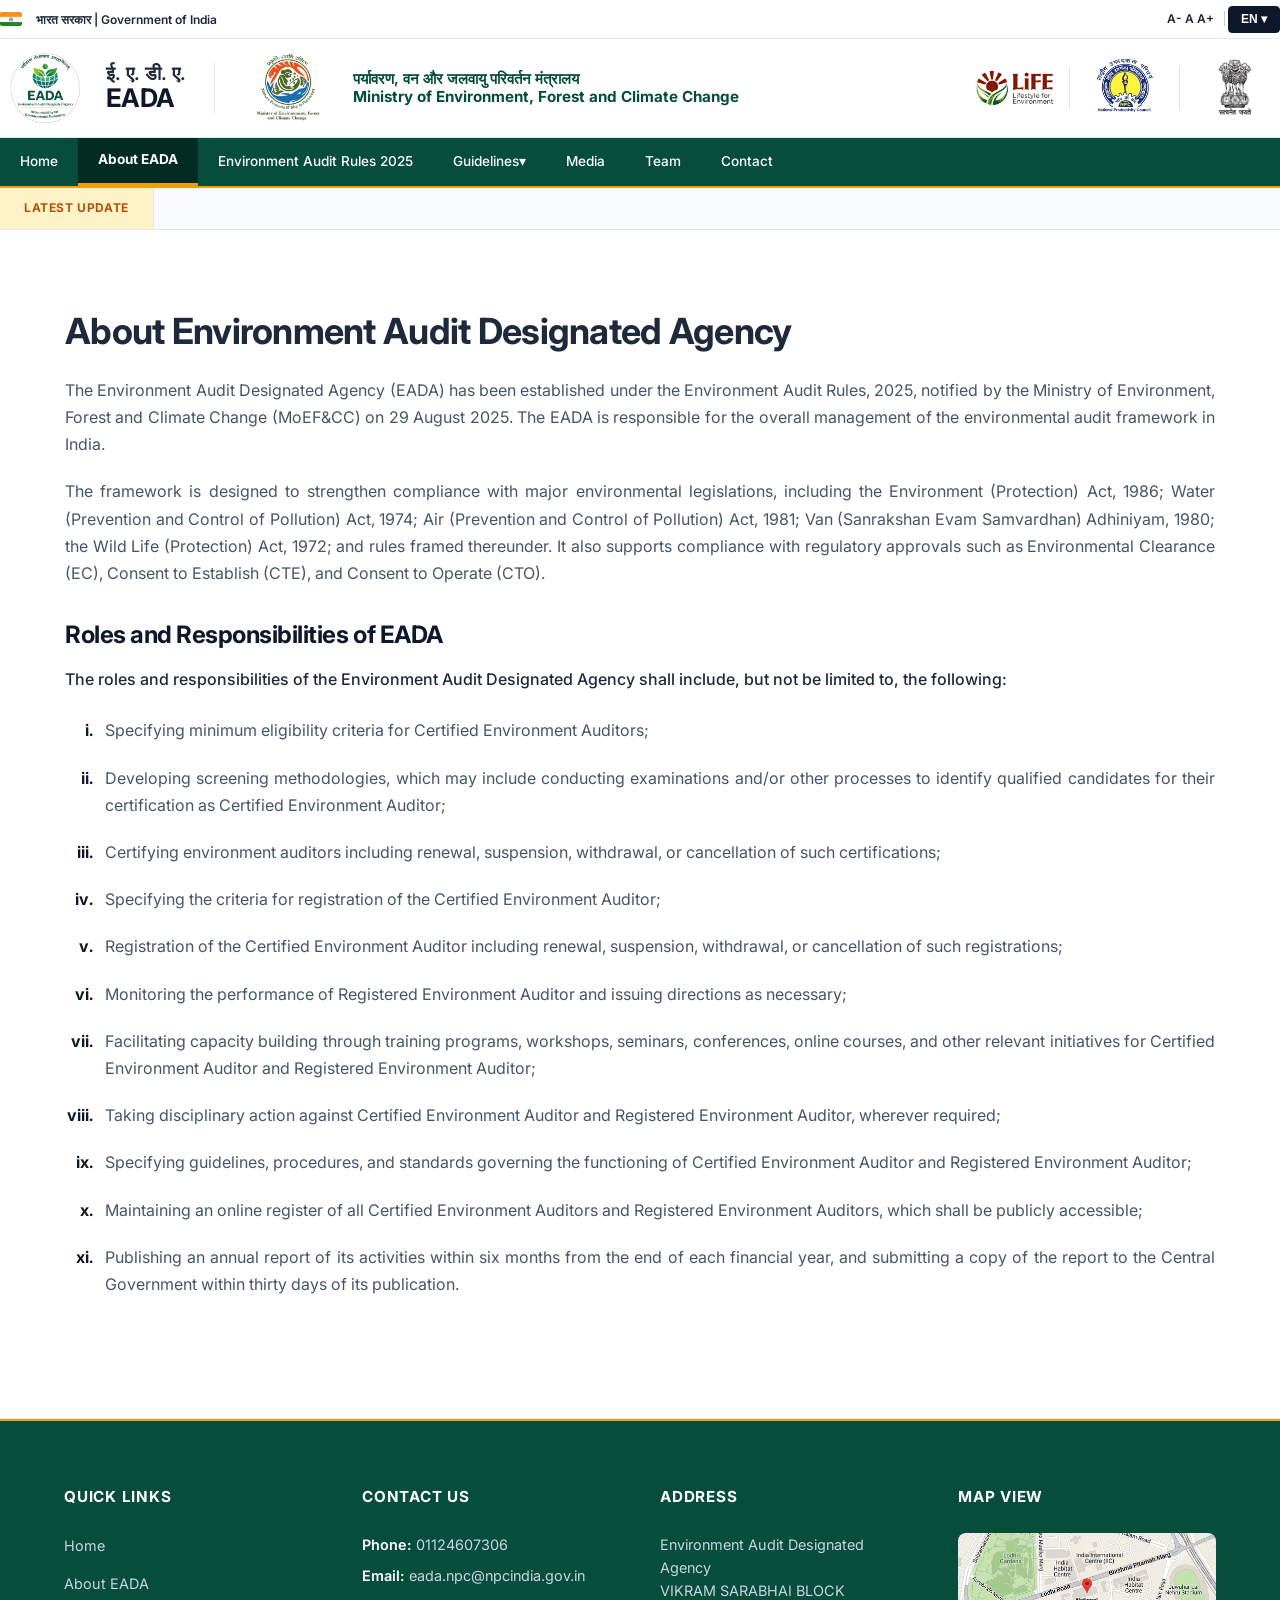
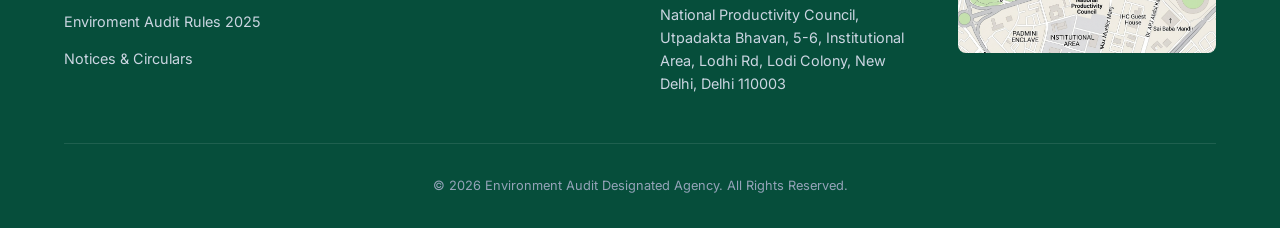
<file: about.html>
<!DOCTYPE html>
<html lang="en">
<head>
    <meta charset="utf-8" />
    <meta name="viewport" content="width=device-width, initial-scale=1" />
    <meta name="description" content="Environment Audit Designated Agency (EADA) - Precise Reference Branding" />
    <title>About EADA | Environment Audit Designated Agency</title>

    <link rel="preconnect" href="https://fonts.googleapis.com">
    <link rel="preconnect" href="https://fonts.gstatic.com" crossorigin>
    <link href="https://fonts.googleapis.com/css2?family=Inter:wght@400;500;600;700;800;900&display=swap" rel="stylesheet">
    
    <link rel="stylesheet" href="css/style.css">
</head>
<body>

    <div class="gov-strip">
        <div class="container gov-strip-inner">
            <div class="gov-left">
                <img src="images/india-flag.png" alt="India Flag" class="india-flag">
                <span>भारत सरकार | Government of India</span>
            </div>
            <div class="brand-right" style="gap: 1rem;">
                <span style="border-right: 1px solid #ccc; padding-right: 10px;">A- A A+</span>
                <div class="util-dropdown-wrap">
                    <button class="util-dropdown-btn" id="lang-btn" aria-expanded="false" aria-haspopup="true">EN ▾</button>
                    <div class="lang-menu" id="lang-menu">
                        <a href="#" class="lang-item" id="lang-en">English</a>
                        <a href="#" class="lang-item" id="lang-hi">हिन्दी</a>
                    </div>
                </div>
            </div>
        </div>
    </div>

    <div class="branding-strip">
        <div class="container branding-inner">
            <!-- Left Side: EADA + Ministry Text -->
            <div class="brand-section branding-left">
                <div class="eada-identity">
                    <div class="brand-logo-box">
                        <img src="images/branding/logo_eada.png" alt="EADA" class="eada-logo-main">
                    </div>
                    <div class="eada-text-block">
                        <p class="eada-hindi">ई. ए. डी. ए.</p>
                        <p class="eada-english"><strong>EADA</strong></p>
                    </div>
                </div>
                
                <div class="brand-divider-v"></div>

                <div class="brand-logo-box">
                    <img src="images/branding/logo_moefcc.png" alt="MoEFCC">
                </div>

                <div class="ministry-text-block">
                    <p class="min-hindi">पर्यावरण, वन और जलवायु परिवर्तन मंत्रालय</p>
                    <p class="min-english">Ministry of Environment, Forest and Climate Change</p>
                </div>
            </div>

            <!-- Right Side: All Logos Group -->
            <div class="brand-section branding-right">
                <div class="brand-logo-box life-logo">
                    <img src="images/branding/logo_life.png" alt="LiFE">
                </div>
                <a href="https://www.npcindia.gov.in/NPC/User/index" target="_blank" class="brand-logo-box npc-logo">
                    <img src="images/branding/logo_npc.png" alt="NPC">
                </a>
                <div class="brand-logo-box">
                    <img src="images/branding/logo_emblem.png" alt="Emblem">
                </div>
            </div>
        </div>
    </div>

    <div id="nav-overlay" class="nav-overlay"></div>

    <nav class="navbar-wrap">
        <div class="container nav-inner">
            <button class="menu-toggle" id="mobile-toggle" aria-label="Toggle navigation">
                <span></span>
                <span></span>
                <span></span>
            </button>
            <ul class="nav-links" id="nav-menu">
                <li><a href="index.html" class="nav-link" data-i18n="navHome">Home</a></li>
                <li><a href="about.html" class="nav-link active" data-i18n="navAbout">About EADA</a></li>
                <li><a href="https://static.pib.gov.in/WriteReadData/specificdocs/documents/2025/sep/doc202593627401.pdf" target="_blank" class="nav-link" data-i18n="navRules">Environment Audit Rules 2025</a></li>
                <li class="nav-item-dropdown">
                    <a href="#" class="nav-link nav-dropdown-trigger" onclick="return false;">
                        <span data-i18n="navGuidelines">Guidelines</span> 
                        <span class="dropdown-arrow">▾</span>
                    </a>
                    <div class="dropdown-menu">
                        <a href="docs/Guideline for CEA through RPL.pdf" target="_blank" class="dropdown-item" data-i18n="navCea">Guideline for CEA through RPL</a>
                        <a href="docs/Guideline for REA.pdf" target="_blank" class="dropdown-item" data-i18n="navRea">Guideline for REA</a>
                    </div>
                </li>
                <li><a href="index.html#media-section" class="nav-link" data-i18n="navMedia">Media</a></li>
                <li><a href="files/team-details-demo.pdf" class="nav-link">Team</a></li>
                <li><a href="#contact-section" class="nav-link" data-i18n="navContact">Contact</a></li>
            </ul>
        </div>
    </nav>

    <div class="notice-strip">
        <div class="notice-badge" data-i18n="noticeLabel">Latest Update</div>
        <div class="marquee-container">
            <div class="marquee-text" data-i18n="noticeText">Application forms for CEA (RPL) & REA will be available soon.</div>
        </div>
    </div>

    <section id="about-section" class="about-section">
        <div class="about-wrapper">
            <h2 class="about-title" data-i18n="aboutTitle">About Environment Audit Designated Agency</h2>
            <div class="about-content-body">
                <p data-i18n="aboutP1">The Environment Audit Designated Agency (EADA) has been established under the Environment Audit Rules, 2025, notified by the Ministry of Environment, Forest and Climate Change (MoEF&CC) on 29 August 2025. The EADA is responsible for the overall management of the environmental audit framework in India.</p>
                <p data-i18n="aboutP2">The framework is designed to strengthen compliance with major environmental legislations, including the Environment (Protection) Act, 1986; Water (Prevention and Control of Pollution) Act, 1974; Air (Prevention and Control of Pollution) Act, 1981; Van (Sanrakshan Evam Samvardhan) Adhiniyam, 1980; the Wild Life (Protection) Act, 1972; and rules framed thereunder. It also supports compliance with regulatory approvals such as Environmental Clearance (EC), Consent to Establish (CTE), and Consent to Operate (CTO).</p>
                <h3 class="about-subtitle" data-i18n="aboutRoles">Roles and Responsibilities of EADA</h3>
                <p data-i18n="aboutRolesIntro" style="font-weight: 500; color: var(--text-dark); margin-bottom: 1.5rem;">The roles and responsibilities of the Environment Audit Designated Agency shall include, but not be limited to, the following:</p>
                <ol type="i" class="roles-list">
                    <li data-i18n="aboutRolesP1_1">Specifying minimum eligibility criteria for Certified Environment Auditors;</li>
                    <li data-i18n="aboutRolesP1_2">Developing screening methodologies, which may include conducting examinations and/or other processes to identify qualified candidates for their certification as Certified Environment Auditor;</li>
                    <li data-i18n="aboutRolesP1_3">Certifying environment auditors including renewal, suspension, withdrawal, or cancellation of such certifications;</li>
                    <li data-i18n="aboutRolesP1_4">Specifying the criteria for registration of the Certified Environment Auditor;</li>
                    <li data-i18n="aboutRolesP1_5">Registration of the Certified Environment Auditor including renewal, suspension, withdrawal, or cancellation of such registrations;</li>
                    <li data-i18n="aboutRolesP1_6">Monitoring the performance of Registered Environment Auditor and issuing directions as necessary;</li>
                    <li data-i18n="aboutRolesP1_7">Facilitating capacity building through training programs, workshops, seminars, conferences, online courses, and other relevant initiatives for Certified Environment Auditor and Registered Environment Auditor;</li>
                    <li data-i18n="aboutRolesP1_8">Taking disciplinary action against Certified Environment Auditor and Registered Environment Auditor, wherever required;</li>
                    <li data-i18n="aboutRolesP1_9">Specifying guidelines, procedures, and standards governing the functioning of Certified Environment Auditor and Registered Environment Auditor;</li>
                    <li data-i18n="aboutRolesP1_10">Maintaining an online register of all Certified Environment Auditors and Registered Environment Auditors, which shall be publicly accessible;</li>
                    <li data-i18n="aboutRolesP1_11">Publishing an annual report of its activities within six months from the end of each financial year, and submitting a copy of the report to the Central Government within thirty days of its publication.</li>
                </ol>
            </div>
        </div>
    </section>

    <footer id="contact-section">
        <div class="footer-fluid-wrapper">
            <div class="footer-grid">
                <!-- Column 1: QUICK LINKS -->
                <div>
                    <h4 class="footer-heading" data-i18n="ftQuick">Quick Links</h4>
                    <ul class="footer-links">
                        <li><a href="index.html" data-i18n="ftHome">Home</a></li>
                        <li><a href="about.html" data-i18n="ftAbout">About EADA</a></li>
                        <li><a href="https://static.pib.gov.in/WriteReadData/specificdocs/documents/2025/sep/doc202593627401.pdf" target="_blank" data-i18n="ftRules">Enviroment Audit Rules 2025</a></li>
                        <li><a href="#" data-i18n="ftNotices">Notices & Circulars</a></li>
                    </ul>
                </div>

                <!-- Column 2: CONTACT US -->
                <div>
                    <h4 class="footer-heading" data-i18n="ftContact">Contact Us</h4>
                    <div class="footer-contact">
                        <p><strong data-i18n="ftPhone">Phone:</strong> 01124607306</p>
                        <p><strong data-i18n="ftEmail">Email:</strong> <a href="mailto:eada.npc@npcindia.gov.in" style="color: #cbd5e1; text-decoration: none;">eada.npc&#64;npcindia.gov.in</a></p>
                    </div>
                </div>

                <!-- Column 3: Address -->
                <div>
                    <h4 class="footer-heading" data-i18n="ftAddress">Address</h4>
                    <div class="footer-contact">
                        <p style="font-size: 0.9rem; line-height: 1.6; color: #cbd5e1; margin: 0;">
                            Environment Audit Designated Agency<br />
                            VIKRAM SARABHAI BLOCK<br />
                            National Productivity Council,<br />
                            Utpadakta Bhavan, 5-6, Institutional Area, Lodhi Rd, Lodi Colony, New Delhi, Delhi 110003
                        </p>
                    </div>
                </div>

                <!-- Column 4: Map View -->
                <div>
                    <h4 class="footer-heading" data-i18n="ftMap">Map View</h4>
                    <a href="https://www.google.com/maps/search/?api=1&query=Environment+Audit+Designated+Agency+VIKRAM+SARABHAI+BLOCK+National+Productivity+Council+Utpadakta+Bhavan+5-6+Institutional+Area+Lodhi+Rd+New+Delhi+Delhi+110003" 
                       target="_blank" rel="noopener noreferrer" class="footer-map-card">
                        <img src="images/footer-map.png" alt="EADA Location Map" />
                    </a>
                </div>
            </div>
            <div class="footer-bottom" data-i18n="ftCopyright">
                &copy; 2026 Environment Audit Designated Agency. All Rights Reserved.
            </div>
        </div>
    </footer>

    <script src="js/script.js"></script>
</body>
</html>
</file>
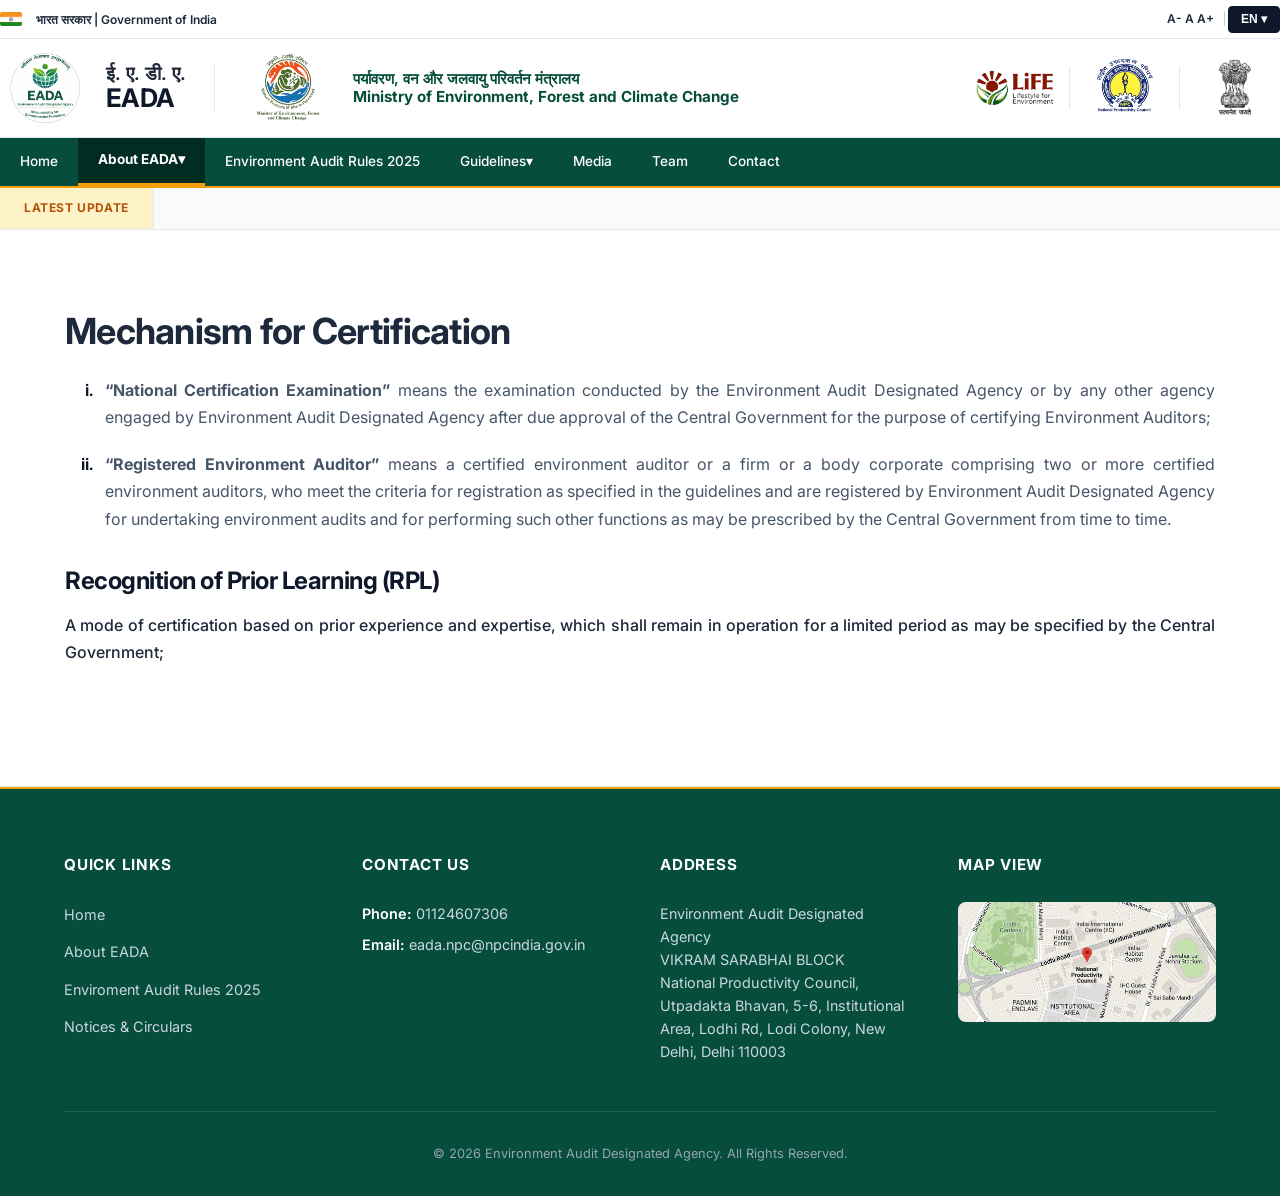
<file: mechanism.html>
<!DOCTYPE html>
<html lang="en">
<head>
    <meta charset="utf-8" />
    <meta name="viewport" content="width=device-width, initial-scale=1" />
    <meta name="description" content="Environment Audit Designated Agency (EADA) - Precise Reference Branding" />
    <title>Mechanism for Certification | Environment Audit Designated Agency</title>

    <link rel="preconnect" href="https://fonts.googleapis.com">
    <link rel="preconnect" href="https://fonts.gstatic.com" crossorigin>
    <link href="https://fonts.googleapis.com/css2?family=Inter:wght@400;500;600;700;800;900&display=swap" rel="stylesheet">
    
    <link rel="stylesheet" href="css/style.css">
</head>
<body>

    <div class="gov-strip">
        <div class="container gov-strip-inner">
            <div class="gov-left">
                <img src="images/india-flag.png" alt="India Flag" class="india-flag">
                <span>भारत सरकार | Government of India</span>
            </div>
            <div class="brand-right" style="gap: 1rem;">
                <span style="border-right: 1px solid #ccc; padding-right: 10px;">A- A A+</span>
                <div class="util-dropdown-wrap">
                    <button class="util-dropdown-btn" id="lang-btn" aria-expanded="false" aria-haspopup="true">EN ▾</button>
                    <div class="lang-menu" id="lang-menu">
                        <a href="#" class="lang-item" id="lang-en">English</a>
                        <a href="#" class="lang-item" id="lang-hi">हिन्दी</a>
                    </div>
                </div>
            </div>
        </div>
    </div>

    <div class="branding-strip">
        <div class="container branding-inner">
            <!-- Left Side: EADA + Ministry Text -->
            <div class="brand-section branding-left">
                <div class="eada-identity">
                    <div class="brand-logo-box">
                        <img src="images/branding/logo_eada.png" alt="EADA" class="eada-logo-main">
                    </div>
                    <div class="eada-text-block">
                        <p class="eada-hindi">ई. ए. डी. ए.</p>
                        <p class="eada-english"><strong>EADA</strong></p>
                    </div>
                </div>
                
                <div class="brand-divider-v"></div>

                <div class="brand-logo-box">
                    <img src="images/branding/logo_moefcc.png" alt="MoEFCC">
                </div>

                <div class="ministry-text-block">
                    <p class="min-hindi">पर्यावरण, वन और जलवायु परिवर्तन मंत्रालय</p>
                    <p class="min-english">Ministry of Environment, Forest and Climate Change</p>
                </div>
            </div>

            <!-- Right Side: All Logos Group -->
            <div class="brand-section branding-right">
                <div class="brand-logo-box life-logo">
                    <img src="images/branding/logo_life.png" alt="LiFE">
                </div>
                <a href="https://www.npcindia.gov.in/NPC/User/index" target="_blank" class="brand-logo-box npc-logo">
                    <img src="images/branding/logo_npc.png" alt="NPC">
                </a>
                <div class="brand-logo-box">
                    <img src="images/branding/logo_emblem.png" alt="Emblem">
                </div>
            </div>
        </div>
    </div>

    <div id="nav-overlay" class="nav-overlay"></div>

    <nav class="navbar-wrap">
        <div class="container nav-inner">
            <button class="menu-toggle" id="mobile-toggle" aria-label="Toggle navigation">
                <span></span>
                <span></span>
                <span></span>
            </button>
            <ul class="nav-links" id="nav-menu">
                <li><a href="index.html" class="nav-link" data-i18n="navHome">Home</a></li>
                <li class="nav-item-dropdown">
                    <a href="#" class="nav-link nav-dropdown-trigger active" onclick="return false;">
                        <span data-i18n="navAbout">About</span> 
                        <span class="dropdown-arrow">▾</span>
                    </a>
                    <div class="dropdown-menu">
                        <a href="about.html" class="dropdown-item">EADA</a>
                        <a href="mechanism.html" class="dropdown-item">Mechanism for Certification</a>
                    </div>
                </li>
                <li><a href="https://static.pib.gov.in/WriteReadData/specificdocs/documents/2025/sep/doc202593627401.pdf" target="_blank" class="nav-link" data-i18n="navRules">Environment Audit Rules 2025</a></li>
                <li class="nav-item-dropdown">
                    <a href="#" class="nav-link nav-dropdown-trigger" onclick="return false;">
                        <span data-i18n="navGuidelines">Guidelines</span> 
                        <span class="dropdown-arrow">▾</span>
                    </a>
                    <div class="dropdown-menu">
                        <a href="docs/Guideline for CEA through RPL.pdf" target="_blank" class="dropdown-item" data-i18n="navCea">Guideline for CEA through RPL</a>
                        <a href="docs/Guideline for REA.pdf" target="_blank" class="dropdown-item" data-i18n="navRea">Guideline for REA</a>
                    </div>
                </li>
                <li><a href="index.html#media-section" class="nav-link" data-i18n="navMedia">Media</a></li>
                <li><a href="team.html" class="nav-link">Team</a></li>
                <li><a href="#contact-section" class="nav-link" data-i18n="navContact">Contact</a></li>
            </ul>
        </div>
    </nav>

    <div class="notice-strip">
        <div class="notice-badge" data-i18n="noticeLabel">Latest Update</div>
        <div class="marquee-container">
            <div class="marquee-text" data-i18n="noticeText">Application forms for CEA (RPL) & REA will be available soon.</div>
        </div>
    </div>

    <section id="about-section" class="about-section">
        <div class="about-wrapper">
            <h2 class="about-title">Mechanism for Certification</h2>
            <div class="about-content-body">
                <ol type="i" class="roles-list">
                    <li><strong>“National Certification Examination”</strong> means the examination conducted by the Environment Audit Designated Agency or by any other agency engaged by Environment Audit Designated Agency after due approval of the Central Government for the purpose of certifying Environment Auditors;</li>
                    <li><strong>“Registered Environment Auditor”</strong> means a certified environment auditor or a firm or a body corporate comprising two or more certified environment auditors, who meet the criteria for registration as specified in the guidelines and are registered by Environment Audit Designated Agency for undertaking environment audits and for performing such other functions as may be prescribed by the Central Government from time to time.</li>
                </ol>
                <h3 class="about-subtitle" style="margin-top: 2rem;">Recognition of Prior Learning (RPL)</h3>
                <p style="font-weight: 500; color: var(--text-dark); margin-bottom: 1.5rem;">A mode of certification based on prior experience and expertise, which shall remain in operation for a limited period as may be specified by the Central Government;</p>
            </div>
        </div>
    </section>

    <footer id="contact-section">
        <div class="footer-fluid-wrapper">
            <div class="footer-grid">
                <!-- Column 1: QUICK LINKS -->
                <div>
                    <h4 class="footer-heading" data-i18n="ftQuick">Quick Links</h4>
                    <ul class="footer-links">
                        <li><a href="index.html" data-i18n="ftHome">Home</a></li>
                        <li><a href="about.html" data-i18n="ftAbout">About</a></li>
                        <li><a href="https://static.pib.gov.in/WriteReadData/specificdocs/documents/2025/sep/doc202593627401.pdf" target="_blank" data-i18n="ftRules">Enviroment Audit Rules 2025</a></li>
                        <li><a href="#" data-i18n="ftNotices">Notices & Circulars</a></li>
                    </ul>
                </div>

                <!-- Column 2: CONTACT US -->
                <div>
                    <h4 class="footer-heading" data-i18n="ftContact">Contact Us</h4>
                    <div class="footer-contact">
                        <p><strong data-i18n="ftPhone">Phone:</strong> 01124607306</p>
                        <p><strong data-i18n="ftEmail">Email:</strong> <a href="mailto:eada.npc@npcindia.gov.in" style="color: #cbd5e1; text-decoration: none;">eada.npc&#64;npcindia.gov.in</a></p>
                    </div>
                </div>

                <!-- Column 3: Address -->
                <div>
                    <h4 class="footer-heading" data-i18n="ftAddress">Address</h4>
                    <div class="footer-contact">
                        <p style="font-size: 0.9rem; line-height: 1.6; color: #cbd5e1; margin: 0;">
                            Environment Audit Designated Agency<br />
                            VIKRAM SARABHAI BLOCK<br />
                            National Productivity Council,<br />
                            Utpadakta Bhavan, 5-6, Institutional Area, Lodhi Rd, Lodi Colony, New Delhi, Delhi 110003
                        </p>
                    </div>
                </div>

                <!-- Column 4: Map View -->
                <div>
                    <h4 class="footer-heading" data-i18n="ftMap">Map View</h4>
                    <a href="https://www.google.com/maps/search/?api=1&query=Environment+Audit+Designated+Agency+VIKRAM+SARABHAI+BLOCK+National+Productivity+Council+Utpadakta+Bhavan+5-6+Institutional+Area+Lodhi+Rd+New+Delhi+Delhi+110003" 
                       target="_blank" rel="noopener noreferrer" class="footer-map-card">
                        <img src="images/footer-map.png" alt="EADA Location Map" />
                    </a>
                </div>
            </div>
            <div class="footer-bottom" data-i18n="ftCopyright">
                &copy; 2026 Environment Audit Designated Agency. All Rights Reserved.
            </div>
        </div>
    </footer>

    <script src="js/script.js"></script>
</body>
</html>
</file>
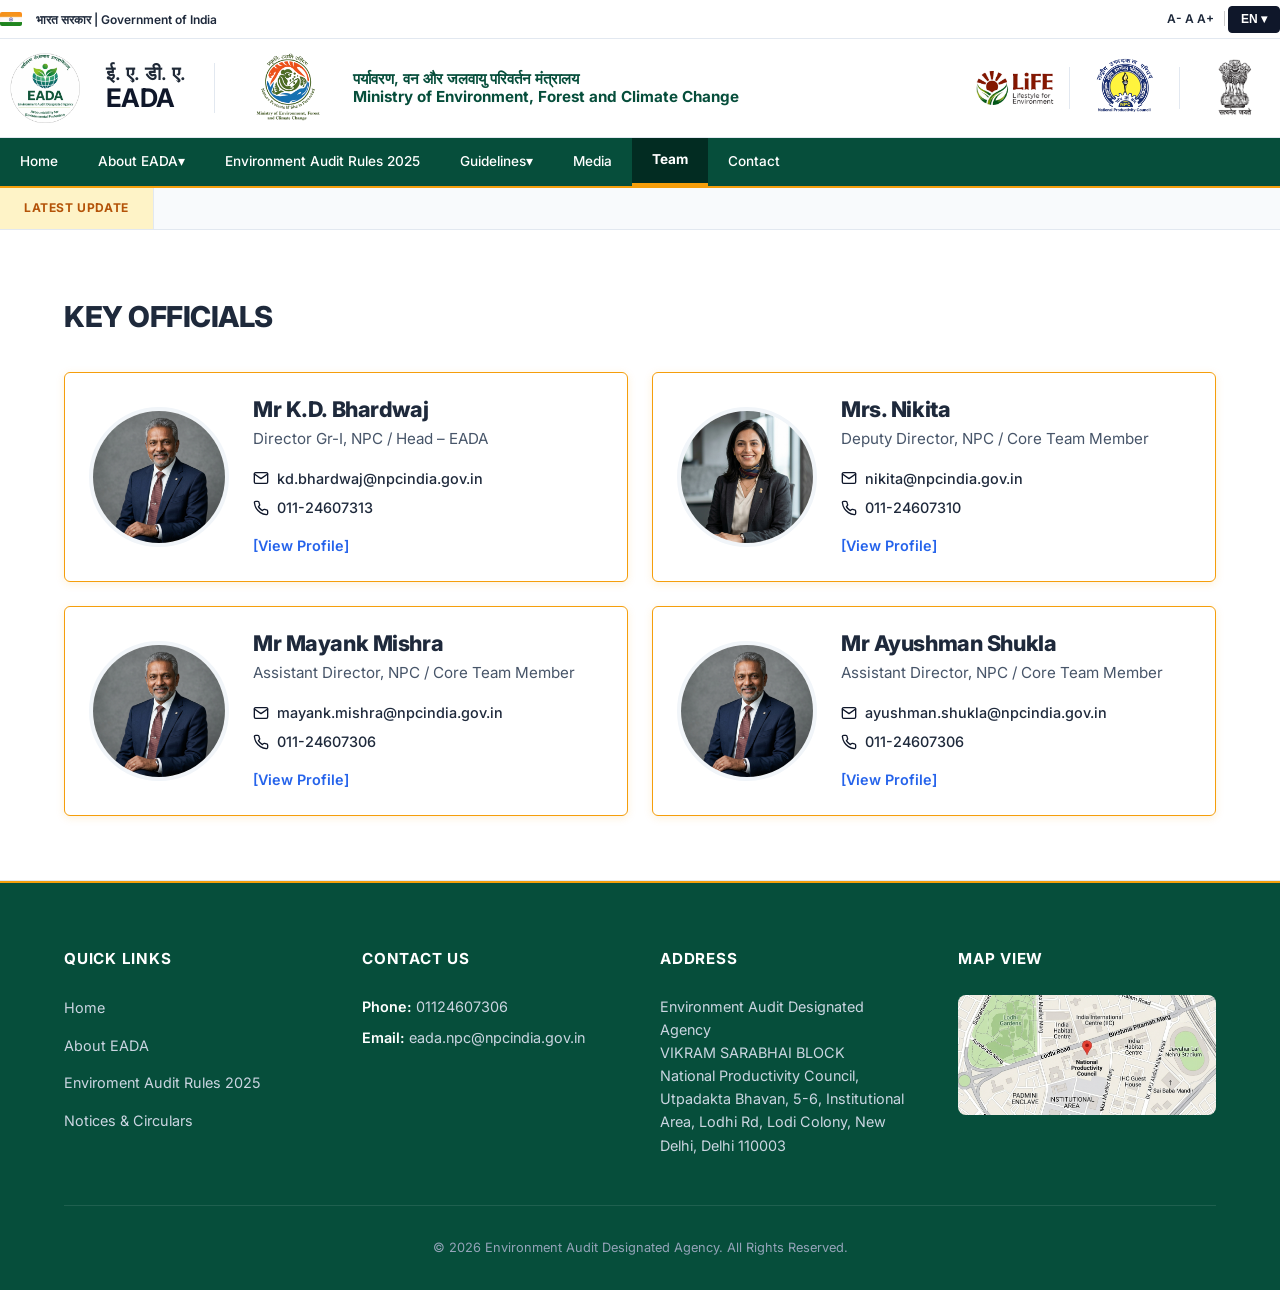
<file: team.html>
<!DOCTYPE html>
<html lang="en">
<head>
    <meta charset="utf-8" />
    <meta name="viewport" content="width=device-width, initial-scale=1" />
    <meta name="description" content="Environment Audit Designated Agency (EADA) - Precise Reference Branding" />
    <title>EADA - Who's Who | Environment Audit Designated Agency</title>

    <link rel="preconnect" href="https://fonts.googleapis.com">
    <link rel="preconnect" href="https://fonts.gstatic.com" crossorigin>
    <link href="https://fonts.googleapis.com/css2?family=Inter:wght@400;500;600;700;800;900&display=swap" rel="stylesheet">
    
    <link rel="stylesheet" href="css/style.css">
</head>
<body>

    <div class="gov-strip">
        <div class="container gov-strip-inner">
            <div class="gov-left">
                <img src="images/india-flag.png" alt="India Flag" class="india-flag">
                <span>भारत सरकार | Government of India</span>
            </div>
            <div class="brand-right" style="gap: 1rem;">
                <span style="border-right: 1px solid #ccc; padding-right: 10px;">A- A A+</span>
                <div class="util-dropdown-wrap">
                    <button class="util-dropdown-btn" id="lang-btn" aria-expanded="false" aria-haspopup="true">EN ▾</button>
                    <div class="lang-menu" id="lang-menu">
                        <a href="#" class="lang-item" id="lang-en">English</a>
                        <a href="#" class="lang-item" id="lang-hi">हिन्दी</a>
                    </div>
                </div>
            </div>
        </div>
    </div>

    <div class="branding-strip">
        <div class="container branding-inner">
            <!-- Left Side: EADA + Ministry Text -->
            <div class="brand-section branding-left">
                <div class="eada-identity">
                    <div class="brand-logo-box">
                        <img src="images/branding/logo_eada.png" alt="EADA" class="eada-logo-main">
                    </div>
                    <div class="eada-text-block">
                        <p class="eada-hindi">ई. ए. डी. ए.</p>
                        <p class="eada-english"><strong>EADA</strong></p>
                    </div>
                </div>
                
                <div class="brand-divider-v"></div>

                <div class="brand-logo-box">
                    <img src="images/branding/logo_moefcc.png" alt="MoEFCC">
                </div>

                <div class="ministry-text-block">
                    <p class="min-hindi">पर्यावरण, वन और जलवायु परिवर्तन मंत्रालय</p>
                    <p class="min-english">Ministry of Environment, Forest and Climate Change</p>
                </div>
            </div>

            <!-- Right Side: All Logos Group -->
            <div class="brand-section branding-right">
                <div class="brand-logo-box life-logo">
                    <img src="images/branding/logo_life.png" alt="LiFE">
                </div>
                <a href="https://www.npcindia.gov.in/NPC/User/index" target="_blank" class="brand-logo-box npc-logo">
                    <img src="images/branding/logo_npc.png" alt="NPC">
                </a>
                <div class="brand-logo-box">
                    <img src="images/branding/logo_emblem.png" alt="Emblem">
                </div>
            </div>
        </div>
    </div>

    <div id="nav-overlay" class="nav-overlay"></div>

    <nav class="navbar-wrap">
        <div class="container nav-inner">
            <button class="menu-toggle" id="mobile-toggle" aria-label="Toggle navigation">
                <span></span>
                <span></span>
                <span></span>
            </button>
            <ul class="nav-links" id="nav-menu">
                <li><a href="index.html" class="nav-link" data-i18n="navHome">Home</a></li>
                <li class="nav-item-dropdown">
                    <a href="#" class="nav-link nav-dropdown-trigger" onclick="return false;">
                        <span data-i18n="navAbout">About</span> 
                        <span class="dropdown-arrow">▾</span>
                    </a>
                    <div class="dropdown-menu">
                        <a href="about.html" class="dropdown-item">EADA</a>
                        <a href="mechanism.html" class="dropdown-item">Mechanism for Certification</a>
                    </div>
                </li>
                <li><a href="https://static.pib.gov.in/WriteReadData/specificdocs/documents/2025/sep/doc202593627401.pdf" target="_blank" class="nav-link" data-i18n="navRules">Environment Audit Rules 2025</a></li>
                <li class="nav-item-dropdown">
                    <a href="#" class="nav-link nav-dropdown-trigger" onclick="return false;">
                        <span data-i18n="navGuidelines">Guidelines</span> 
                        <span class="dropdown-arrow">▾</span>
                    </a>
                    <div class="dropdown-menu">
                        <a href="docs/Guideline for CEA through RPL.pdf" target="_blank" class="dropdown-item" data-i18n="navCea">Guideline for CEA through RPL</a>
                        <a href="docs/Guideline for REA.pdf" target="_blank" class="dropdown-item" data-i18n="navRea">Guideline for REA</a>
                    </div>
                </li>
                <li><a href="index.html#media-section" class="nav-link" data-i18n="navMedia">Media</a></li>
                <li><a href="team.html" class="nav-link active">Team</a></li>
                <li><a href="#contact-section" class="nav-link" data-i18n="navContact">Contact</a></li>
            </ul>
        </div>
    </nav>

    <div class="notice-strip">
        <div class="notice-badge" data-i18n="noticeLabel">Latest Update</div>
        <div class="marquee-container">
            <div class="marquee-text" data-i18n="noticeText">Application forms for CEA (RPL) & REA will be available soon.</div>
        </div>
    </div>

    <section id="team-section" class="team-section">
        <div class="team-wrapper">
            <h2 class="team-title">KEY OFFICIALS</h2>
            <div class="team-grid">
                
                <!-- Card 1 -->
                <div class="team-card">
                    <div class="team-avatar-box">
                        <img src="images/official_male.png" alt="Mr K.D. Bhardwaj">
                    </div>
                    <div class="team-info">
                        <h3 class="team-name">Mr K.D. Bhardwaj</h3>
                        <p class="team-designation">Director Gr-I, NPC / Head – EADA</p>
                        <div class="team-contact-item">
                            <svg viewBox="0 0 24 24" fill="none" stroke="currentColor" stroke-width="2" stroke-linecap="round" stroke-linejoin="round"><path d="M4 4h16c1.1 0 2 .9 2 2v12c0 1.1-.9 2-2 2H4c-1.1 0-2-.9-2-2V6c0-1.1.9-2 2-2z"></path><polyline points="22,6 12,13 2,6"></polyline></svg>
                            <a href="mailto:kd.bhardwaj@npcindia.gov.in" style="color: inherit; text-decoration: none;">kd.bhardwaj@npcindia.gov.in</a>
                        </div>
                        <div class="team-contact-item">
                            <svg viewBox="0 0 24 24" fill="none" stroke="currentColor" stroke-width="2" stroke-linecap="round" stroke-linejoin="round"><path d="M22 16.92v3a2 2 0 0 1-2.18 2 19.79 19.79 0 0 1-8.63-3.07 19.5 19.5 0 0 1-6-6 19.79 19.79 0 0 1-3.07-8.67A2 2 0 0 1 4.11 2h3a2 2 0 0 1 2 1.72 12.84 12.84 0 0 0 .7 2.81 2 2 0 0 1-.45 2.11L8.09 9.91a16 16 0 0 0 6 6l1.27-1.27a2 2 0 0 1 2.11-.45 12.84 12.84 0 0 0 2.81.7A2 2 0 0 1 22 16.92z"></path></svg>
                            011-24607313
                        </div>
                        <a href="#" class="team-view-profile">[View Profile]</a>
                    </div>
                </div>

                <!-- Card 2 -->
                <div class="team-card">
                    <div class="team-avatar-box">
                        <img src="images/official_female.png" alt="Mrs. Nikita">
                    </div>
                    <div class="team-info">
                        <h3 class="team-name">Mrs. Nikita</h3>
                        <p class="team-designation">Deputy Director, NPC / Core Team Member</p>
                        <div class="team-contact-item">
                            <svg viewBox="0 0 24 24" fill="none" stroke="currentColor" stroke-width="2" stroke-linecap="round" stroke-linejoin="round"><path d="M4 4h16c1.1 0 2 .9 2 2v12c0 1.1-.9 2-2 2H4c-1.1 0-2-.9-2-2V6c0-1.1.9-2 2-2z"></path><polyline points="22,6 12,13 2,6"></polyline></svg>
                            <a href="mailto:nikita@npcindia.gov.in" style="color: inherit; text-decoration: none;">nikita@npcindia.gov.in</a>
                        </div>
                        <div class="team-contact-item">
                            <svg viewBox="0 0 24 24" fill="none" stroke="currentColor" stroke-width="2" stroke-linecap="round" stroke-linejoin="round"><path d="M22 16.92v3a2 2 0 0 1-2.18 2 19.79 19.79 0 0 1-8.63-3.07 19.5 19.5 0 0 1-6-6 19.79 19.79 0 0 1-3.07-8.67A2 2 0 0 1 4.11 2h3a2 2 0 0 1 2 1.72 12.84 12.84 0 0 0 .7 2.81 2 2 0 0 1-.45 2.11L8.09 9.91a16 16 0 0 0 6 6l1.27-1.27a2 2 0 0 1 2.11-.45 12.84 12.84 0 0 0 2.81.7A2 2 0 0 1 22 16.92z"></path></svg>
                            011-24607310
                        </div>
                        <a href="#" class="team-view-profile">[View Profile]</a>
                    </div>
                </div>

                <!-- Card 3 -->
                <div class="team-card">
                    <div class="team-avatar-box">
                        <img src="images/official_male.png" alt="Mr Mayank Mishra">
                    </div>
                    <div class="team-info">
                        <h3 class="team-name">Mr Mayank Mishra</h3>
                        <p class="team-designation">Assistant Director, NPC / Core Team Member</p>
                        <div class="team-contact-item">
                            <svg viewBox="0 0 24 24" fill="none" stroke="currentColor" stroke-width="2" stroke-linecap="round" stroke-linejoin="round"><path d="M4 4h16c1.1 0 2 .9 2 2v12c0 1.1-.9 2-2 2H4c-1.1 0-2-.9-2-2V6c0-1.1.9-2 2-2z"></path><polyline points="22,6 12,13 2,6"></polyline></svg>
                            <a href="mailto:mayank.mishra@npcindia.gov.in" style="color: inherit; text-decoration: none;">mayank.mishra@npcindia.gov.in</a>
                        </div>
                        <div class="team-contact-item">
                            <svg viewBox="0 0 24 24" fill="none" stroke="currentColor" stroke-width="2" stroke-linecap="round" stroke-linejoin="round"><path d="M22 16.92v3a2 2 0 0 1-2.18 2 19.79 19.79 0 0 1-8.63-3.07 19.5 19.5 0 0 1-6-6 19.79 19.79 0 0 1-3.07-8.67A2 2 0 0 1 4.11 2h3a2 2 0 0 1 2 1.72 12.84 12.84 0 0 0 .7 2.81 2 2 0 0 1-.45 2.11L8.09 9.91a16 16 0 0 0 6 6l1.27-1.27a2 2 0 0 1 2.11-.45 12.84 12.84 0 0 0 2.81.7A2 2 0 0 1 22 16.92z"></path></svg>
                            011-24607306
                        </div>
                        <a href="#" class="team-view-profile">[View Profile]</a>
                    </div>
                </div>

                <!-- Card 4 -->
                <div class="team-card">
                    <div class="team-avatar-box">
                        <img src="images/official_male.png" alt="Mr Ayushman Shukla">
                    </div>
                    <div class="team-info">
                        <h3 class="team-name">Mr Ayushman Shukla</h3>
                        <p class="team-designation">Assistant Director, NPC / Core Team Member</p>
                        <div class="team-contact-item">
                            <svg viewBox="0 0 24 24" fill="none" stroke="currentColor" stroke-width="2" stroke-linecap="round" stroke-linejoin="round"><path d="M4 4h16c1.1 0 2 .9 2 2v12c0 1.1-.9 2-2 2H4c-1.1 0-2-.9-2-2V6c0-1.1.9-2 2-2z"></path><polyline points="22,6 12,13 2,6"></polyline></svg>
                            <a href="mailto:ayushman.shukla@npcindia.gov.in" style="color: inherit; text-decoration: none;">ayushman.shukla@npcindia.gov.in</a>
                        </div>
                        <div class="team-contact-item">
                            <svg viewBox="0 0 24 24" fill="none" stroke="currentColor" stroke-width="2" stroke-linecap="round" stroke-linejoin="round"><path d="M22 16.92v3a2 2 0 0 1-2.18 2 19.79 19.79 0 0 1-8.63-3.07 19.5 19.5 0 0 1-6-6 19.79 19.79 0 0 1-3.07-8.67A2 2 0 0 1 4.11 2h3a2 2 0 0 1 2 1.72 12.84 12.84 0 0 0 .7 2.81 2 2 0 0 1-.45 2.11L8.09 9.91a16 16 0 0 0 6 6l1.27-1.27a2 2 0 0 1 2.11-.45 12.84 12.84 0 0 0 2.81.7A2 2 0 0 1 22 16.92z"></path></svg>
                            011-24607306
                        </div>
                        <a href="#" class="team-view-profile">[View Profile]</a>
                    </div>
                </div>

            </div>
        </div>
    </section>

    <footer id="contact-section">
        <div class="footer-fluid-wrapper">
            <div class="footer-grid">
                <!-- Column 1: QUICK LINKS -->
                <div>
                    <h4 class="footer-heading" data-i18n="ftQuick">Quick Links</h4>
                    <ul class="footer-links">
                        <li><a href="index.html" data-i18n="ftHome">Home</a></li>
                        <li><a href="about.html" data-i18n="ftAbout">About</a></li>
                        <li><a href="https://static.pib.gov.in/WriteReadData/specificdocs/documents/2025/sep/doc202593627401.pdf" target="_blank" data-i18n="ftRules">Enviroment Audit Rules 2025</a></li>
                        <li><a href="#" data-i18n="ftNotices">Notices & Circulars</a></li>
                    </ul>
                </div>

                <!-- Column 2: CONTACT US -->
                <div>
                    <h4 class="footer-heading" data-i18n="ftContact">Contact Us</h4>
                    <div class="footer-contact">
                        <p><strong data-i18n="ftPhone">Phone:</strong> 01124607306</p>
                        <p><strong data-i18n="ftEmail">Email:</strong> <a href="mailto:eada.npc@npcindia.gov.in" style="color: #cbd5e1; text-decoration: none;">eada.npc&#64;npcindia.gov.in</a></p>
                    </div>
                </div>

                <!-- Column 3: Address -->
                <div>
                    <h4 class="footer-heading" data-i18n="ftAddress">Address</h4>
                    <div class="footer-contact">
                        <p style="font-size: 0.9rem; line-height: 1.6; color: #cbd5e1; margin: 0;">
                            Environment Audit Designated Agency<br />
                            VIKRAM SARABHAI BLOCK<br />
                            National Productivity Council,<br />
                            Utpadakta Bhavan, 5-6, Institutional Area, Lodhi Rd, Lodi Colony, New Delhi, Delhi 110003
                        </p>
                    </div>
                </div>

                <!-- Column 4: Map View -->
                <div>
                    <h4 class="footer-heading" data-i18n="ftMap">Map View</h4>
                    <a href="https://www.google.com/maps/search/?api=1&query=Environment+Audit+Designated+Agency+VIKRAM+SARABHAI+BLOCK+National+Productivity+Council+Utpadakta+Bhavan+5-6+Institutional+Area+Lodhi+Rd+New+Delhi+Delhi+110003" 
                       target="_blank" rel="noopener noreferrer" class="footer-map-card">
                        <img src="images/footer-map.png" alt="EADA Location Map" />
                    </a>
                </div>
            </div>
            <div class="footer-bottom" data-i18n="ftCopyright">
                &copy; 2026 Environment Audit Designated Agency. All Rights Reserved.
            </div>
        </div>
    </footer>

    <script src="js/script.js"></script>
</body>
</html>
</file>
<file: css/style.css>
:root {
    --gov-blue: #0f172a;
    --forest-green: #064e3b;
    --forest-green-dark: #022c22;
    --accent-gold: #f59e0b;
    --text-dark: #1e293b;
    --text-muted: #475569;
    --border-light: #e2e8f0;
    --bg-light: #f8fafc;
    --container-w: 1400px;
}

* { margin: 0; padding: 0; box-sizing: border-box; }
body { font-family: 'Inter', sans-serif; color: var(--text-dark); background: #ffffff; line-height: 1.6; overflow-x: hidden; -webkit-font-smoothing: antialiased; }

h1, h2, h3, h4, h5, h6 { font-weight: 700; color: #111827; letter-spacing: -0.02em; }

.container { max-width: var(--container-w); margin: 0 auto; padding: 0 0px; width: 100%; }
.flex-between { display: flex; justify-content: space-between; align-items: center; }

html { scroll-behavior: smooth; overflow-x: hidden; width: 100%; }

/* --- 1. Top Government Identity --- */
.gov-strip {
    background: #ffffff;
    border-bottom: 1px solid var(--border-light);
    padding: 0.35rem 0;
    font-size: 0.75rem;
    font-weight: 600;
    color: var(--text-dark);
}
.gov-strip-inner { display: flex; justify-content: space-between; align-items: center; }
.gov-left { display: flex; align-items: center; gap: 6px; }
.india-flag { width: 22px; height: 14px; object-fit: cover; margin-right: 8px; border-radius: 2px; }

/* --- 2. Branding Strip --- */
.branding-strip {
    padding: 0.85rem 0;
    background: #ffffff;
    border-bottom: 1px solid var(--border-light);
}
.branding-inner { 
    display: flex; 
    justify-content: space-between; 
    align-items: center; 
    width: 100%; 
    gap: 2rem;
}

/* Common for sections */
.brand-section { display: flex; align-items: center; gap: 1.25rem; }

/* Left Section: Identity & Ministry Text */
.branding-left { flex: 1; justify-content: flex-start; }

.eada-identity { display: flex; align-items: center; gap: 1rem; }
.eada-logo-main { height: 75px; width: auto; }
.eada-text-block { display: flex; flex-direction: column; line-height: 1.1; }
.eada-hindi { font-size: 1.4rem; font-weight: 600; color: #1f2937; margin: 0; }
.eada-english { font-size: 1.9rem; font-weight: 800; color: var(--gov-blue); margin: 0; letter-spacing: -0.02em; }

.brand-divider-v { width: 1px; height: 50px; background: var(--border-light); margin: 0 0.5rem; }

.ministry-text-block { display: flex; flex-direction: column; line-height: 1.2; text-align: left; }
.min-hindi { font-size: 1.05rem; font-weight: 600; color: #064e3b; margin: 0; }
.min-english { font-size: 1.05rem; font-weight: 700; color: #064e3b; margin: 0; }

/* --- Normalizing Logo Containers --- */
.brand-logo-box {
    width: 90px;
    height: 70px;
    display: flex;
    align-items: center;
    justify-content: center;
    position: relative;
}
.brand-logo-box img {
    max-height: 100%;
    max-width: 100%;
    object-fit: contain;
    display: block;
}

/* Perceptual Scaling for Visual Balance */
.life-logo img { transform: scale(0.85); }
.npc-logo img { transform: scale(0.95); }

/* Responsive Behavior for Branding Strip Logos */
@media (max-width: 1024px) {
    .brand-logo-box { height: 55px; width: 75px; }
}
@media (max-width: 768px) {
    .brand-logo-box { height: 45px; width: 65px; }
}

/* Vertical dividers for logos in right section */
.branding-right .brand-logo-box:not(:last-child)::after {
    content: ''; position: absolute; right: -0.625rem; top: 20%; height: 60%; width: 1px; background-color: var(--border-light);
}

/* Vertical dividers for logos */
.logo-item:not(:last-child)::after {
    content: ''; position: absolute; right: -0.625rem; top: 20%; height: 60%; width: 1px; background-color: var(--border-light);
}

/* Language Dropdown */
.util-dropdown-wrap { position: relative; display: inline-block; }
.util-dropdown-btn {
    background: var(--gov-blue); color: white; padding: 0.35rem 0.75rem; border-radius: 4px;
    font-size: 0.75rem; font-weight: 700; display: flex; align-items: center; gap: 6px; cursor: pointer; border: 1px solid var(--gov-blue); transition: background 0.2s;
}
.util-dropdown-btn:hover { background: #000; }
.lang-menu {
    display: none; position: absolute; top: 100%; right: 0; background: #ffffff; min-width: 90px;
    box-shadow: 0 4px 6px -1px rgba(0,0,0,0.1); border: 1px solid var(--border-light); padding: 0; z-index: 100; margin-top: 4px; border-radius: 4px; overflow: hidden;
}
.lang-menu.active { display: block; }
.lang-item { display: block; padding: 0.5rem 0.75rem; color: var(--text-dark); text-decoration: none; font-size: 0.75rem; font-weight: 600; text-align: center; border-bottom: 1px solid var(--border-light); }
.lang-item:last-child { border-bottom: none; }
.lang-item:hover { background: var(--bg-light); color: var(--forest-green); }

/* --- 3. Navigation Bar --- */
.navbar-wrap { background: var(--forest-green); border-bottom: 2px solid var(--accent-gold); }
.nav-inner { display: flex; justify-content: space-between; align-items: center; height: 48px; }
.nav-links { display: flex; list-style: none; gap: 0; align-items: center; height: 100%; }
.nav-links > li { height: 100%; display: flex; align-items: center; }
.nav-link { 
    text-decoration: none; color: #ffffff; font-size: 0.85rem; font-weight: 500; 
    padding: 0 1.25rem; height: 100%; display: flex; align-items: center; transition: background 0.2s;
}
.nav-link:hover, .nav-link.active { background: var(--forest-green-dark); font-weight: 700; border-bottom: 3px solid var(--accent-gold); }

.nav-item-dropdown { position: relative; }

.dropdown-menu {
    display: none; position: absolute; top: 100%; left: 0; background: #ffffff; min-width: 250px;
    box-shadow: 0 4px 6px -1px rgba(0,0,0,0.1), 0 2px 4px -1px rgba(0,0,0,0.06); border: 1px solid var(--border-light); padding: 0; z-index: 100;
}

/* Desktop Hover only */
@media (min-width: 769px) {
    .nav-item-dropdown:hover .dropdown-menu { display: block; }
}

.dropdown-item { display: block; padding: 0.75rem 1.25rem; color: var(--text-dark); text-decoration: none; font-size: 0.85rem; font-weight: 500; border-bottom: 1px solid var(--border-light); }
.dropdown-item:last-child { border-bottom: none; }
.dropdown-item:hover { background: var(--bg-light); color: var(--forest-green); }

/* --- Mobile Toggle --- */
.menu-toggle {
    display: none; flex-direction: column; gap: 4px; background: none; border: none; cursor: pointer; padding: 5px; z-index: 1001;
}
.menu-toggle span { display: block; width: 24px; height: 3px; background: white; transition: 0.3s; border-radius: 2px; }
.menu-toggle.active span:nth-child(1) { transform: translateY(7px) rotate(45deg); }
.menu-toggle.active span:nth-child(2) { opacity: 0; }
.menu-toggle.active span:nth-child(3) { transform: translateY(-7px) rotate(-45deg); }

/* --- 4. Notice Strip --- */
.notice-strip { display: flex; align-items: center; background: #ffffff; border-bottom: 1px solid var(--border-light); font-size: 0.85rem; height: 42px; overflow: hidden; }
.notice-badge { background: #fef3c7; color: #b45309; padding: 0 1.5rem; height: 100%; display: flex; align-items: center; font-weight: 700; font-size: 0.75rem; text-transform: uppercase; letter-spacing: 0.05em; position: relative; z-index: 2; border-right: 1px solid var(--border-light); }
.marquee-container { flex: 1; overflow: hidden; height: 100%; display: flex; align-items: center; background: var(--bg-light); }
.marquee-text { white-space: nowrap; color: var(--text-dark); font-weight: 500; animation: marquee 30s linear infinite; padding-left: 100%; }
@keyframes marquee { from { transform: translateX(0); } to { transform: translateX(-100%); } }

/* --- 5. Hero Banner Section --- */
.hero-banner-section { width: 100%; background: #0f172a; border-bottom: 3px solid var(--border-light); display: flex; }
.banner-slider-container { position: relative; width: 100%; height: 75vh; min-height: 600px; max-height: none; overflow: hidden; background: #0f172a; }

.banner-track { display: flex; width: 100%; height: 100%; transition: transform 0.6s cubic-bezier(0.4, 0, 0.2, 1); }
.banner-slide { flex: 0 0 100%; height: 100%; position: relative; }
.banner-slide img { width: 100%; height: 100%; object-fit: cover; object-position: center; display: block; margin: 0; padding: 0; border: none; }

/* Banner Controls */
.slider-arrow { position: absolute; top: 50%; transform: translateY(-50%); width: 36px; height: 36px; background: rgba(15, 23, 42, 0.85); color: #fff; border: none; border-radius: 50%; display: flex; align-items: center; justify-content: center; cursor: pointer; transition: 0.2s; z-index: 10; box-shadow: 0 2px 5px rgba(0,0,0,0.2); }
.slider-arrow:hover { background: var(--gov-blue); }
.slider-arrow svg { width: 18px; height: 18px; }
.prev-arrow { left: 1.5rem; }
.next-arrow { right: 1.5rem; }

.slider-controls { position: absolute; bottom: 1rem; right: 1.5rem; z-index: 10; }
.slider-pause { width: 28px; height: 28px; background: rgba(15, 23, 42, 0.85); color: white; border: none; border-radius: 3px; display: flex; align-items: center; justify-content: center; cursor: pointer; transition: 0.2s; }
.slider-pause:hover { background: var(--gov-blue); }
.slider-pause svg { width: 12px; height: 12px; }

/* --- 6. Official Cards Section --- */
.modules-section { padding: 4rem 0; background: #ffffff; border-bottom: 1px solid var(--border-light); }
.mod-header { text-align: center; margin-bottom: 4rem; }
.mod-grid { display: grid; grid-template-columns: repeat(2, 1fr); gap: 2.5rem; justify-content: center; }

/* Force 3rd card to 2nd row, centered, with same width as top cards */
.official-card:last-child { 
    grid-column: span 2; 
    width: calc(50% - 1.25rem); /* Matches 1fr width minus half of the gap */
    justify-self: center; 
}

@media (max-width: 768px) {
    .mod-grid { grid-template-columns: 1fr; }
    .official-card:last-child { grid-column: auto; width: 100%; margin: 0; }
}

.official-card { 
    background: #eefdf4; border: 1px solid #eefdf4; 
    border-radius: 999px; padding: 1.5rem 3rem 1.5rem 1.5rem; 
    display: flex; flex-direction: row; align-items: center; gap: 1.5rem;
    position: relative;
}

.mod-icon-box { 
    width: 75px; height: 75px; background: #ffffff; border-radius: 50%; 
    display: flex; align-items: center; justify-content: center; 
    flex-shrink: 0;
}
.mod-icon-box svg { width: 32px; height: 32px; stroke: #0c3b2e; stroke-width: 2.5px; }

.mod-status-tag { 
    position: absolute; right: 3rem; top: -14px;
    background: #ffffff; color: #0c3b2e; 
    padding: 4px 16px; border-radius: 999px; 
    font-size: 0.75rem; font-weight: 700; 
    border: 1px solid #0c3b2e; 
    z-index: 2;
}

.mod-content { display: flex; flex-direction: column; flex: 1; align-items: flex-start; justify-content: center; }
.mod-title { font-size: 1.15rem; font-weight: 700; color: var(--gov-blue); line-height: 1.3; margin-bottom: 0.25rem; }
.mod-desc { font-size: 0.9rem; color: var(--text-muted); line-height: 1.5; padding-bottom: 0; margin-bottom: 0; }

.card-action { 
    margin-top: 0.25rem; padding: 0; font-size: 0.85rem; font-weight: 500; 
    color: #64748b; background: transparent; 
    display: inline-flex; align-items: center; gap: 4px; 
    border: none; font-family: inherit; text-decoration: none; 
}
.card-action span { font-size: 1.1rem; line-height: 1; }

/* --- 7. About Section (Structured) --- */
.about-section { padding: 5rem 5% 6rem; background: #ffffff; width: 100%; border-bottom: 1px solid var(--border-light); }
.about-wrapper { max-width: 1150px; margin: 0 auto; width: 100%; }

.about-label-row { display: flex; align-items: center; gap: 1rem; margin-bottom: 1.25rem; }
.about-label { font-size: 0.75rem; font-weight: 700; text-transform: uppercase; letter-spacing: 0.05em; color: var(--text-muted); }
.about-divider { width: 40px; height: 2px; background: var(--gov-blue); }

.about-title { font-size: 2.25rem; font-weight: 700; line-height: 1.2; color: var(--text-dark); margin-bottom: 1.5rem; }
.about-subtitle { font-size: 1.5rem; font-weight: 700; color: var(--gov-blue); margin: 2rem 0 1rem; line-height: 1.3; }
.about-content-body p { font-size: 1rem; line-height: 1.7; color: var(--text-muted); margin-bottom: 1.25rem; text-align: justify; }
.about-content-body p:last-child { margin-bottom: 0; }

/* Official Roles List Scaling */
.roles-list { padding-left: 2rem; margin-bottom: 1.5rem; }
.roles-list li { 
    font-size: 1rem; line-height: 1.7; color: var(--text-muted); 
    margin-bottom: 1.25rem; text-align: justify; 
    padding-left: 0.5rem;
}
.roles-list li::marker { font-weight: 700; color: var(--gov-blue); }

/* --- Footer --- */
footer { background: var(--forest-green); color: #e2e8f0; padding: 4rem 5% 2rem; border-top: 2px solid var(--accent-gold); width: 100%; }
.footer-fluid-wrapper { width: 100%; max-width: 1600px; margin: 0 auto; }
.footer-grid { display: grid; grid-template-columns: repeat(4, 1fr); gap: 2.5rem; margin-bottom: 3rem; width: 100%; align-items: start; }
.footer-title { font-size: 1.15rem; font-weight: 700; margin-bottom: 1rem; color: #ffffff; }

.footer-heading { font-size: 0.95rem; font-weight: 700; margin-bottom: 1.5rem; color: #ffffff; text-transform: uppercase; letter-spacing: 0.05em; }
.footer-map-card { width: 100%; height: 120px; border-radius: 8px; overflow: hidden; margin-top: 0.5rem; display: block; transition: transform 0.2s ease, box-shadow 0.2s ease; }
.footer-map-card:hover { transform: translateY(-2px); box-shadow: 0 4px 12px rgba(0,0,0,0.3); }
.footer-map-card img { width: 100%; height: 100%; object-fit: cover; display: block; }
.footer-links { list-style: none; padding: 0; margin: 0; display: flex; flex-direction: column; gap: 0.75rem; }
.footer-links a { color: #cbd5e1; text-decoration: none; font-size: 0.9rem; transition: color 0.2s; }
.footer-links a:hover { color: #ffffff; text-decoration: underline; }

.footer-contact p { font-size: 0.9rem; color: #cbd5e1; margin-bottom: 0.5rem; }
.footer-contact strong { color: #ffffff; font-weight: 600; }

.footer-bottom { padding-top: 2rem; border-top: 1px solid rgba(255,255,255,0.1); font-size: 0.8rem; color: #94a3b8; text-align: center; }

/* --- Media Coverage Section (Reference Match) --- */
.media-section { 
    padding: 4rem 0; 
    background-color: #fcfdfe;
    border-top: 1px solid var(--border-light); 
    border-bottom: 1px solid var(--border-light); 
    overflow: hidden; 
    position: relative;
}

/* Reference Background Decorations */
.media-section::before, .media-section::after {
    content: ''; position: absolute; width: 150px; height: 150px; pointer-events: none; opacity: 0.8;
}
/* Top Left Dots */
.media-section::before {
    top: 40px; left: 40px;
    background-image: radial-gradient(#d1d5db 2px, transparent 2px);
    background-size: 16px 16px; width: 120px; height: 120px;
}
/* Bottom Right Dots */
.media-section::after {
    bottom: 40px; right: 40px;
    background-image: radial-gradient(#d1d5db 2px, transparent 2px);
    background-size: 16px 16px; width: 120px; height: 120px;
}

.media-bg-ornament {
    position: absolute; top: 0; right: 0; width: 400px; height: 400px;
    background: radial-gradient(circle at 100% 0%, transparent 60%, rgba(15, 23, 42, 0.03) 100%);
    border-radius: 50%; pointer-events: none;
}
.media-bg-ornament-left {
    position: absolute; bottom: 0; left: 0; width: 300px; height: 300px;
    background: radial-gradient(circle at 0% 100%, transparent 70%, rgba(6, 78, 59, 0.02) 100%);
    border-radius: 50%; pointer-events: none;
}

/* Header Match */
.media-header-wrap { text-align: center; margin-bottom: 2.5rem; position: relative; z-index: 2; }
.media-label-top { 
    display: flex; align-items: center; justify-content: center; gap: 12px;
    font-size: 0.8rem; font-weight: 800; color: var(--forest-green); 
    text-transform: uppercase; letter-spacing: 0.15em; margin-bottom: 1rem;
}
.media-label-top::before, .media-label-top::after { content: ''; width: 30px; height: 2px; background: var(--accent-gold); }

.media-header-wrap h2 { font-size: 3.5rem; font-weight: 900; color: #011222; margin-bottom: 0.75rem; letter-spacing: -0.02em; }
.media-header-divider { 
    width: 100px; height: 5px; margin: 0 auto; border-radius: 3px; 
    background: linear-gradient(to right, var(--accent-gold) 60%, var(--forest-green) 40%);
}

/* Carousel Structure */
.media-carousel-wrapper { max-width: 1300px; margin: 0 auto; position: relative; padding: 0 60px; z-index: 2; }
.media-viewport { overflow: hidden; }
.media-track { display: flex; transition: transform 0.5s ease-in-out; gap: 0; }

/* Card Match */
.media-slide { flex: 0 0 33.333%; padding: 0 15px; box-sizing: border-box; }

.media-card-ref {
    background: #ffffff; border: 1.5px solid #f1f5f9; border-radius: 12px;
    padding: 2.25rem; height: 280px; display: flex; flex-direction: column;
    box-shadow: 0 10px 40px -15px rgba(0,0,0,0.05); transition: all 0.3s ease;
    text-decoration: none; position: relative;
}
.media-card-ref:hover { transform: translateY(-5px); border-color: #e2e8f0; box-shadow: 0 20px 50px -20px rgba(0,0,0,0.1); }

.card-top-row { display: flex; justify-content: space-between; align-items: flex-start; margin-bottom: 2rem; }
.media-outlet-logo { height: 40px; display: flex; align-items: center; }
.media-outlet-logo img { height: 100%; width: auto; object-fit: contain; }
.media-outlet-logo .logo-text { font-size: 1.25rem; font-weight: 900; color: #011222; }

.external-icon { width: 32px; height: 32px; display: flex; align-items: center; justify-content: center; color: var(--forest-green); border-radius: 6px; background: rgba(6, 78, 59, 0.05); transition: all 0.3s; }
.media-card-ref:hover .external-icon { background: var(--forest-green); color: #ffffff; }

.card-dash { width: 25px; height: 3px; background: var(--accent-gold); margin-bottom: 1.5rem; border-radius: 2px; }
.media-ref-headline { font-size: 1.35rem; font-weight: 700; color: #1e293b; line-height: 1.4; margin: 0; }

/* Navigation Arrows */
.nav-btn {
    position: absolute; top: 50%; width: 45px; height: 45px; border-radius: 50%;
    background: #ffffff; border: 1px solid #e2e8f0; color: #64748b;
    display: flex; align-items: center; justify-content: center; cursor: pointer;
    z-index: 10; transform: translateY(-50%); transition: all 0.3s;
    box-shadow: 0 4px 10px rgba(0,0,0,0.05);
}
.nav-btn:hover { background: var(--gov-blue); color: #ffffff; border-color: var(--gov-blue); }
.nav-btn.prev { left: 0; }
.nav-btn.next { right: 0; }

/* Dots Indicator */
.media-dots-ref { display: flex; justify-content: center; gap: 12px; margin-top: 1.5rem; }
.dot-ref { width: 10px; height: 10px; border-radius: 50%; background: #e2e8f0; cursor: pointer; transition: all 0.3s; border: none; padding: 0; }
.dot-ref.active { background: var(--forest-green); transform: scale(1.2); }

@media (max-width: 1100px) {
    .media-slide { flex: 0 0 50%; }
    .media-header-wrap h2 { font-size: 2.75rem; }
}
@media (max-width: 768px) {
    .media-section { padding: 3rem 0; }
    .media-slide { flex: 0 0 100%; }
    .media-carousel-wrapper { padding: 0 40px; }
    .media-card-ref { padding: 1.75rem; height: auto; min-height: 220px; }
    .media-header-wrap h2 { font-size: 2.25rem; }
    .nav-btn { width: 35px; height: 35px; font-size: 0.8rem; }
    .media-dots-ref { gap: 8px; margin-top: 1.25rem; }
    .dot-ref { width: 8px; height: 8px; }
}

/* Responsiveness */
@media (max-width: 1366px) {
    .eada-english { font-size: 1.6rem; }
    .eada-hindi { font-size: 1.2rem; }
    .eada-logo-main { height: auto; }
    .min-hindi, .min-english { font-size: 0.95rem; }
    .branding-inner { gap: 1.5rem; }
}

@media (max-width: 1100px) {
    .eada-english { font-size: 1.4rem; }
    .eada-hindi { font-size: 1.1rem; }
    .eada-logo-main { height: auto; }
    .branding-inner { gap: 1.25rem; }
    .brand-divider-v { height: 40px; }
}

@media (max-width: 1024px) {
    .container { padding: 0 30px; }
    .banner-slider-container { height: 60vh; min-height: 480px; max-height: none; }
    .about-wrapper { max-width: 100%; }
    .about-title { font-size: 2rem; }
    .footer-grid { grid-template-columns: 1fr 1fr; }
    .footer-grid > div[style] { text-align: left !important; }

    .eada-english { font-size: 1.25rem; }
    .eada-logo-main { height: 50px; }
    .logo-item { height: 40px; }
    .branding-inner { gap: 1rem; }
}

@media (max-width: 900px) {
    .eada-english { font-size: 1.15rem; }
    .eada-logo-main { height: auto; }
    .brand-divider-v { display: none; }
}

@media (max-width: 820px) {
    .branding-inner { justify-content: center; flex-wrap: wrap; gap: 1.25rem; }
    .branding-left, .branding-right { width: 100%; justify-content: center; border: none; padding: 0; }
}

@media (max-width: 768px) {
    .gov-strip { padding: 0.25rem 0; }
    .gov-strip-inner { flex-direction: row; justify-content: space-between; align-items: center; flex-wrap: wrap; gap: 0.5rem; }
    .gov-left, .gov-strip-inner .brand-right { flex: 1; min-width: 0; }
    .gov-strip-inner .brand-right { justify-content: flex-end; }
    .util-dropdown-btn { padding: 0.25rem 0.6rem; font-size: 0.7rem; }
    
    .branding-inner { flex-direction: column; gap: 1.5rem; text-align: center; }
    .branding-left, .branding-right { width: 100%; justify-content: center; flex-direction: row; flex-wrap: wrap; border: none; padding: 0; gap: 1.25rem; }
    .eada-identity { width: auto; justify-content: center; }
    .brand-divider-v { display: none; }
    .ministry-text-block { width: 100%; text-align: center; border-top: 1px solid var(--border-light); padding-top: 0.5rem; }
    .branding-right { flex-direction: row; flex-wrap: wrap; padding-top: 1rem; border-top: 1px solid var(--border-light); gap: 1rem; }
    
    .min-hindi, .min-english { font-size: 0.9rem; }
    .eada-english { font-size: 1.5rem; }
    .eada-logo-main { height: auto; }
    .brand-logo-box { height: 45px; width: 65px; border: none !important; padding: 0 !important; }
    .brand-logo-box::after { display: none !important; }
    
    .nav-inner { position: relative; display: flex; align-items: center; height: 56px; padding: 0 1.25rem; }
    .menu-toggle { 
        display: flex !important; 
        position: absolute; 
        right: 1.25rem; 
        top: 50%; 
        transform: translateY(-50%); 
        width: 44px; 
        height: 44px; 
        align-items: center; 
        justify-content: center; 
        z-index: 1100;
        background: transparent;
    }

    .nav-overlay {
        position: fixed; top: 0; left: 0; width: 100%; height: 100vh;
        background: rgba(0,0,0,0.5); z-index: 999; display: none;
        opacity: 0; transition: opacity 0.3s;
    }
    .nav-overlay.active { display: block; opacity: 1; }

    .nav-links {
        position: fixed; top: 0; right: -280px; width: 280px; height: 100vh;
        background: #0f172a; flex-direction: column; padding: 70px 0 2rem;
        transition: right 0.3s ease-in-out; z-index: 1000; box-shadow: -10px 0 30px rgba(0,0,0,0.2);
        align-items: flex-start; overflow-y: auto;
    }
    .nav-links.active { right: 0; }
    .nav-links > li { width: 100%; height: auto; border-bottom: 1px solid rgba(255,255,255,0.05); }
    .nav-link { font-size: 1rem; padding: 1.15rem 1.5rem; width: 100%; display: flex; justify-content: flex-start; align-items: center; }
    
    .nav-item-dropdown { flex-direction: column; align-items: flex-start; width: 100%; position: relative; }
    
    /* Mobile Dropdown Styling */
    .nav-item-dropdown .dropdown-menu {
        position: static;
        display: none;
        width: 100%;
        background: #1e293b;
        box-shadow: none;
        margin: 0;
        padding: 0;
        border: none;
        border-top: 1px solid rgba(255,255,255,0.05);
    }
    
    .nav-item-dropdown.active > .dropdown-menu {
        display: block;
    }
    
    .dropdown-arrow { display: inline-block; transition: transform 0.3s; margin-left: 5px; }
    .nav-item-dropdown.active .dropdown-arrow { transform: rotate(180deg); }
    
    .dropdown-item {
        color: #cbd5e1 !important;
        padding: 1rem 1.5rem 1rem 2.5rem !important; /* Indented */
        font-size: 0.9rem !important;
        background-color: transparent !important;
        border: none !important;
        border-bottom: 1px solid rgba(255,255,255,0.05) !important;
        display: block !important;
        width: 100% !important;
    }
    
    .dropdown-item:last-child {
        border-bottom: none !important;
    }
    
    .dropdown-item:hover {
        background: rgba(255,255,255,0.05) !important;
        color: #ffffff !important;
    }

    .banner-slider-container { height: 50vh; min-height: 400px; max-height: none; }
    .banner-slide img { object-position: center; }
    .prev-arrow { left: 0.5rem; }
    .next-arrow { right: 0.5rem; }
    .slider-arrow { width: 32px; height: 32px; }

    .mod-header { margin-bottom: 2.5rem; }
    .mod-grid { grid-template-columns: 1fr; gap: 2.5rem; }
    .official-card { flex-direction: column; border-radius: 40px; padding: 2.5rem 1.5rem 1.5rem; text-align: center; align-items: center; gap: 1rem; }
    .mod-icon-box { width: 65px; height: 65px; margin: 0 auto; }
    .mod-content { align-items: center; }
    .mod-status-tag { right: 50%; transform: translateX(50%); top: -14px; white-space: nowrap; }
    .mod-desc { font-size: 0.85rem; }

    .about-section { padding: 3rem 6% 4rem; }
    .about-title { font-size: 1.8rem; }
    .about-content-body p { text-align: left; }

    .footer-grid { grid-template-columns: 1fr !important; gap: 2.5rem !important; }
    .footer-grid > div { text-align: left !important; }
    .footer-links { align-items: flex-start; }
    .footer-desc { margin: 0; text-align: left; }
    .footer-about-top { flex-direction: row; align-items: center; gap: 1rem; margin-bottom: 1.25rem; }
    .footer-logo-box { margin-bottom: 0; width: 60px; height: 60px; }
    .footer-title { margin-bottom: 0; text-align: left; font-size: 1.1rem; }
}

@media (max-width: 576px) {
    .container { padding: 0 15px; }
    .gov-strip-inner { flex-direction: row; justify-content: space-between; align-items: center; flex-wrap: wrap; gap: 0.35rem; padding-bottom: 0; }
    .gov-left { gap: 0.35rem; flex: 1; min-width: 0; }
    .gov-left span { font-size: 0.55rem; white-space: normal; line-height: 1.2; }
    .gov-strip-inner .brand-right { width: auto; justify-content: flex-end; gap: 0.4rem !important; }
    .gov-strip-inner .brand-right > span { font-size: 0.55rem; padding-right: 5px; }
    .util-dropdown-btn { padding: 0.2rem 0.5rem; font-size: 0.65rem; }
    
    .brand-logos-left { flex-direction: column; align-items: center; justify-content: center; gap: 0.6rem; width: 100%; }
    .brand-global, .brand-agency { width: 100%; justify-content: center; align-items: center; gap: 0.5rem; }
    .ministry-text { text-align: left; margin-left: 0.35rem; }
    .ministry-title { font-size: 0.95rem; line-height: 1.2; }
    .ministry-subtitle { font-size: 0.75rem; }
    .brand-titles h1 { font-size: 1.4rem; }
    .brand-titles p { font-size: 0.75rem; line-height: 1.2; white-space: normal; }
    .branding-inner .brand-right { gap: 0.6rem; padding-top: 0.5rem; justify-content: center; }
    .badge-logo { height: 38px; min-width: 36px; }
    .logo-life, .logo-azadi { height: 26px; }
    .notice-badge { font-size: 0.65rem; padding: 0 0.75rem; }
    .about-title { font-size: 1.8rem; }
    
    .banner-slider-container { height: 45vh; min-height: 320px; max-height: none; }
    .banner-slide img { object-position: center; }
    .slider-arrow { display: none; }
}

@media (max-width: 430px) {
    .branding-strip { padding: 0.35rem 0; }
    .branding-inner { gap: 0.4rem; }
    .brand-logos-left { gap: 0.5rem; }
    .ministry-title { font-size: 0.9rem; }
    .ministry-subtitle { font-size: 0.7rem; }
    .brand-titles h1 { font-size: 1.35rem; }
    .brand-titles p { font-size: 0.7rem; }
    .mini-logo { height: 38px; }
    .logo-emblem { height: 36px; }
    .branding-inner .brand-right { gap: 0.5rem; padding-top: 0.4rem; }
    .badge-logo { height: 34px; min-width: 32px; }
    .logo-life, .logo-azadi { height: 24px; }
}

@media (max-width: 375px) {
    .container { padding: 0 10px; }
    .ministry-title { font-size: 0.85rem; }
    .brand-titles h1 { font-size: 1.25rem; }
    .mini-logo { height: 34px; }
    .logo-emblem { height: 32px; }
    .badge-logo { height: 32px; min-width: 30px; }
    .logo-life, .logo-azadi { height: 22px; }
}

/* --- Big Screen / Large Monitor Optimizations --- */
@media (min-width: 1600px) {
    :root { --container-w: 1520px; }
    .about-wrapper { max-width: 1300px; }
    .media-carousel-wrapper { max-width: 1450px; }
    .footer-fluid-wrapper { max-width: 1520px; }
}

@media (min-width: 1920px) {
    :root { --container-w: 1780px; }
    .about-wrapper { max-width: 1500px; }
    .media-carousel-wrapper { max-width: 1650px; }
    .footer-fluid-wrapper { max-width: 1780px; }
    .container { padding: 0 40px; }
}

@media (min-width: 2560px) {
    :root { --container-w: 2300px; }
    .about-wrapper { max-width: 1800px; }
    .media-carousel-wrapper { max-width: 2100px; }
    .footer-fluid-wrapper { max-width: 2300px; }
    .container { padding: 0 60px; }
}

/* --- What's New & DG Profile Section --- */
.whats-new-section {
    padding: 4rem 5%;
    background: #f3f4f6;
    width: 100%;
}
.whats-new-wrapper {
    max-width: 1300px;
    margin: 0 auto;
    display: flex;
    gap: 2rem;
    align-items: flex-start;
}

/* Left Column: What's New */
.whats-new-left {
    flex: 0 0 70%;
    background: #ffffff;
    border: 1px solid #e5e7eb;
}

.wn-tabs {
    display: flex;
    border-bottom: 1px solid #e5e7eb;
    background: #ffffff;
    overflow-x: auto;
}
.wn-tab {
    padding: 1rem 1.5rem;
    background: #ffffff;
    border: none;
    border-right: 1px solid #e5e7eb;
    font-size: 1rem;
    font-weight: 400;
    color: #4b5563;
    cursor: pointer;
    white-space: nowrap;
}
.wn-tab.active {
    background: #1e3a8a;
    color: #ffffff;
    font-weight: 600;
}
.wn-tab:hover:not(.active) {
    background: #f9fafb;
}

.wn-content {
    padding: 2rem;
}
.wn-main-title {
    font-size: 1.5rem;
    color: #1f2937;
    margin-bottom: 1.5rem;
}

.wn-list {
    display: flex;
    flex-direction: column;
    gap: 1.5rem;
}
.wn-item {
    border-bottom: 1px solid #e5e7eb;
    padding-bottom: 1.5rem;
}
.wn-item:last-child {
    border-bottom: none;
    padding-bottom: 0;
}

.wn-item-title {
    font-size: 0.95rem;
    font-weight: 500;
    color: #1f2937;
    line-height: 1.6;
    margin-bottom: 0.75rem;
}
.wn-pdf-size {
    display: inline-flex;
    align-items: center;
    gap: 4px;
    color: #111827;
    font-weight: 700;
}
.wn-pdf-size svg {
    color: #ef4444;
    width: 14px;
    height: 14px;
}

.wn-item-meta {
    display: flex;
    justify-content: space-between;
    font-size: 0.85rem;
}
.wn-date-label {
    color: #047857;
}
.wn-date-value {
    color: #374151;
}

.wn-view-all {
    margin-top: 1.5rem;
    background: #3b82f6;
    color: #ffffff;
    border: none;
    padding: 0.5rem 1.5rem;
    border-radius: 4px;
    font-size: 0.9rem;
    font-weight: 500;
    cursor: pointer;
    transition: background 0.2s;
}
.wn-view-all:hover {
    background: #2563eb;
}

/* Right Column: DG Profile Card */
.whats-new-right {
    flex: 0 0 calc(30% - 2rem);
}
.dg-profile-card {
    background: #e5e7eb;
    padding: 1.25rem;
    text-align: center;
    display: flex;
    flex-direction: column;
    align-items: center;
}
.dg-image-container {
    background: #ffffff;
    padding: 0.75rem;
    margin-bottom: 1rem;
    width: 100%;
    display: flex;
    justify-content: center;
}
.dg-image {
    width: 100%;
    max-width: 220px;
    height: auto;
    object-fit: cover;
}
.dg-name {
    font-size: 1.15rem;
    color: #1e3a8a;
    font-weight: 700;
    margin-bottom: 0.5rem;
}
.dg-message {
    font-size: 0.9rem;
    color: #1e3a8a;
    line-height: 1.4;
}

/* Responsive */
@media (max-width: 1024px) {
    .whats-new-wrapper {
        flex-direction: column;
    }
    .whats-new-left, .whats-new-right {
        flex: 0 0 100%;
        width: 100%;
    }
}
@media (max-width: 600px) {
    .wn-item-meta {
        flex-direction: column;
        gap: 0.5rem;
    }
}
/* --- Team Section --- */
.team-section { padding: 4rem 0; background: #ffffff; border-bottom: 1px solid var(--border-light); }
.team-wrapper { max-width: 1200px; margin: 0 auto; padding: 0 1.5rem; }
.team-title { font-size: 1.8rem; font-weight: 800; color: var(--text-dark); margin-bottom: 2rem; text-transform: uppercase; letter-spacing: -0.5px; }

.team-grid {
    display: grid;
    grid-template-columns: repeat(2, 1fr);
    gap: 1.5rem;
}

.team-card {
    display: flex;
    align-items: center;
    background: #ffffff;
    border: 1px solid #f59e0b; /* Matching the reference orange/gold border */
    border-radius: 6px;
    padding: 1.5rem;
    box-shadow: 0 2px 8px rgba(245, 158, 11, 0.15);
    gap: 1.5rem;
}

.team-avatar-box {
    flex-shrink: 0;
    width: 140px;
    height: 140px;
    border-radius: 50%;
    overflow: hidden;
    border: 4px solid #f1f5f9;
}

.team-avatar-box img {
    width: 100%;
    height: 100%;
    object-fit: cover;
}

.team-info {
    flex: 1;
    display: flex;
    flex-direction: column;
}

.team-name {
    font-size: 1.35rem;
    font-weight: 800;
    color: var(--text-dark);
    margin: 0 0 0.25rem 0;
    line-height: 1.2;
}

.team-designation {
    font-size: 0.95rem;
    color: #475569;
    margin: 0 0 1rem 0;
}

.team-contact-item {
    display: flex;
    align-items: center;
    font-size: 0.9rem;
    color: var(--text-dark);
    margin-bottom: 0.4rem;
    font-weight: 500;
}

.team-contact-item svg {
    width: 16px;
    height: 16px;
    margin-right: 0.5rem;
    color: #0f172a;
}

.team-view-profile {
    margin-top: 0.5rem;
    font-size: 0.9rem;
    color: #2563eb;
    text-decoration: none;
    font-weight: 600;
}

.team-view-profile:hover {
    text-decoration: underline;
}

@media (max-width: 992px) {
    .team-grid {
        grid-template-columns: 1fr;
    }
}

@media (max-width: 576px) {
    .team-card {
        flex-direction: column;
        text-align: center;
    }
    .team-contact-item {
        justify-content: center;
    }
}
</file>
